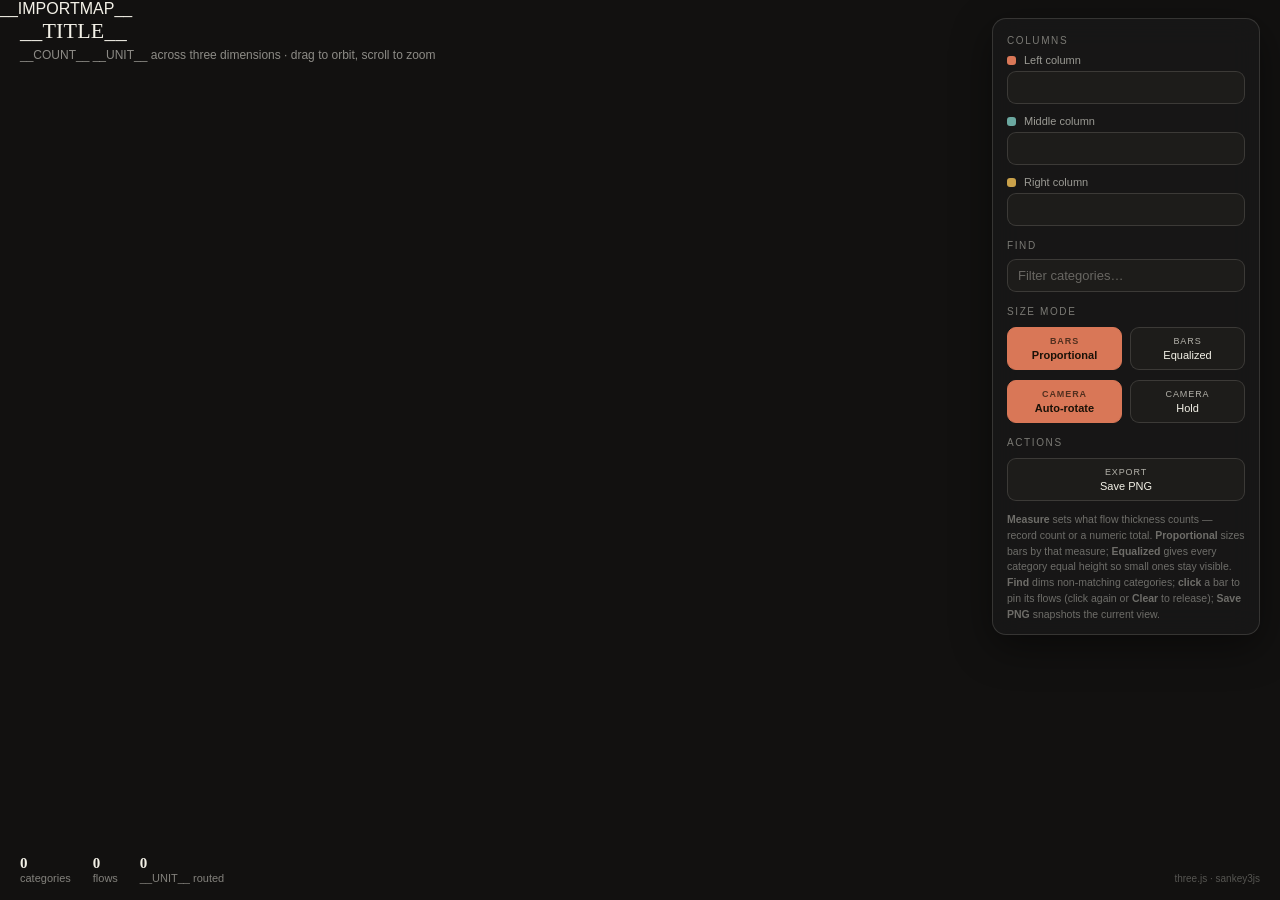
<file: api/sankey_explorer_data/template.html>
<!DOCTYPE html>
<html lang="en">
<head>
<meta charset="utf-8" />
<meta name="viewport" content="width=device-width, initial-scale=1" />
<title>__TITLE__</title>
<style>
  :root{
    --terracotta:#D97757; --cream:#F3F1E7; --ink:#191919;
    --panel:rgba(25,25,25,.72); --line:rgba(243,241,231,.14);
  }
  *{box-sizing:border-box}
  html,body{margin:0;height:100%;overflow:hidden;background:#121110;color:var(--cream);
    font-family:Inter,-apple-system,"Segoe UI",Roboto,sans-serif;}
  #app{position:fixed;inset:0}
  canvas{display:block}
  .head{position:absolute;top:18px;left:20px;z-index:10;pointer-events:none}
  .head h1{margin:0;font-family:Newsreader,Georgia,serif;font-weight:500;font-size:22px;letter-spacing:.2px}
  .head p{margin:4px 0 0;font-size:12px;color:rgba(243,241,231,.55)}
  .panel{position:absolute;top:18px;right:20px;z-index:10;width:268px;
    background:var(--panel);backdrop-filter:blur(14px);
    border:1px solid var(--line);border-radius:14px;padding:14px 14px 12px;
    box-shadow:0 12px 40px rgba(0,0,0,.45)}
  .panel .sec{font-size:10px;text-transform:uppercase;letter-spacing:.16em;
    color:rgba(243,241,231,.45);margin:2px 0 8px}
  .ctl{margin-bottom:11px}
  .ctl label{display:flex;align-items:center;gap:8px;font-size:11px;
    color:rgba(243,241,231,.6);margin-bottom:5px}
  .dot{width:9px;height:9px;border-radius:3px;flex:0 0 auto}
  select{width:100%;appearance:none;background:#1d1c1a;color:var(--cream);
    border:1px solid var(--line);border-radius:9px;padding:8px 10px;font-size:13px;
    cursor:pointer;font-family:inherit}
  select:hover{border-color:rgba(217,119,87,.6)}
  input[type=text]{width:100%;background:#1d1c1a;color:var(--cream);
    border:1px solid var(--line);border-radius:9px;padding:8px 10px;font-size:13px;
    font-family:inherit;outline:none}
  input[type=text]:focus{border-color:rgba(217,119,87,.6)}
  input[type=text]::placeholder{color:rgba(243,241,231,.35)}
  .row{display:flex;gap:8px;margin-top:10px}
  .btn{flex:1;background:#1d1c1a;color:var(--cream);border:1px solid var(--line);
    border-radius:9px;padding:8px 6px;font-size:11px;cursor:pointer;
    display:flex;flex-direction:column;align-items:center;gap:3px;font-family:inherit;
    transition:border-color .15s,background .15s}
  .btn:hover{border-color:rgba(217,119,87,.6)}
  .btn.on{background:var(--terracotta);border-color:var(--terracotta);color:#1a1208;font-weight:600}
  .btn .k{font-size:9px;letter-spacing:.1em;text-transform:uppercase;opacity:.7}
  .hint{margin-top:11px;font-size:10.5px;line-height:1.5;color:rgba(243,241,231,.4)}
  .stats{position:absolute;bottom:16px;left:20px;z-index:10;display:flex;gap:22px;
    font-size:11px;color:rgba(243,241,231,.5)}
  .stats b{color:var(--cream);font-size:15px;font-weight:600;display:block;
    font-family:Newsreader,Georgia,serif}
  #tip{position:fixed;z-index:30;pointer-events:none;opacity:0;transition:opacity .12s;
    background:rgba(20,19,18,.96);border:1px solid rgba(217,119,87,.5);
    border-radius:10px;padding:9px 12px;font-size:12px;max-width:240px;
    box-shadow:0 8px 30px rgba(0,0,0,.5)}
  #tip .t{font-weight:600;margin-bottom:3px}
  #tip .s{color:rgba(243,241,231,.6);font-size:11px}
  #tip .pct{color:var(--terracotta);font-weight:600}
  .credit{position:absolute;bottom:16px;right:20px;z-index:10;font-size:10px;
    color:rgba(243,241,231,.3)}
</style>
</head>
<body>
<div id="app"></div>

<div class="head">
  <h1>__TITLE__</h1>
  <p>__COUNT__ __UNIT__ across three dimensions · drag to orbit, scroll to zoom</p>
</div>

<div class="panel">
  <div class="sec">Columns</div>
  <div class="ctl">
    <label><span class="dot" style="background:#D97757"></span>Left column</label>
    <select id="dimA"></select>
  </div>
  <div class="ctl">
    <label><span class="dot" style="background:#6BA8A0"></span>Middle column</label>
    <select id="dimB"></select>
  </div>
  <div class="ctl">
    <label><span class="dot" style="background:#C9A14A"></span>Right column</label>
    <select id="dimC"></select>
  </div>

  <div class="sec" style="margin-top:14px">Find</div>
  <div class="ctl">
    <input id="search" type="text" placeholder="Filter categories…" autocomplete="off" spellcheck="false" />
  </div>

  <div class="sec" id="measSec" style="margin-top:14px;display:none">Measure</div>
  <div class="row" id="measRow" style="display:none">
    <button class="btn on" id="mCount"><span class="k">Flow</span>Count</button>
    <button class="btn" id="mWeight"><span class="k">Flow</span><span id="mWeightLbl">Weight</span></button>
  </div>

  <div class="sec" style="margin-top:14px">Size mode</div>
  <div class="row">
    <button class="btn on" id="mProp"><span class="k">Bars</span>Proportional</button>
    <button class="btn" id="mEq"><span class="k">Bars</span>Equalized</button>
  </div>
  <div class="row">
    <button class="btn on" id="rotOn"><span class="k">Camera</span>Auto-rotate</button>
    <button class="btn" id="rotOff"><span class="k">Camera</span>Hold</button>
  </div>

  <div class="sec" style="margin-top:14px">Actions</div>
  <div class="row">
    <button class="btn" id="savePng"><span class="k">Export</span>Save PNG</button>
    <button class="btn" id="clearPin" style="display:none"><span class="k">Pin</span>Clear</button>
  </div>
  <div class="hint"><b>Measure</b> sets what flow thickness counts — record count or a numeric total. <b>Proportional</b> sizes bars by that measure; <b>Equalized</b> gives every category equal height so small ones stay visible. <b>Find</b> dims non-matching categories; <b>click</b> a bar to pin its flows (click again or <b>Clear</b> to release); <b>Save PNG</b> snapshots the current view.</div>
</div>

<div class="stats">
  <div><b id="sNodes">0</b>categories</div>
  <div><b id="sLinks">0</b>flows</div>
  <div><b id="sTotal">0</b>__UNIT__ routed</div>
</div>
<div class="credit">three.js · sankey3js</div>
<div id="tip"></div>

__IMPORTMAP__

<script type="module">
import * as THREE from "three";
import { OrbitControls } from "three/addons/controls/OrbitControls.js";

const DATA = __DATA__;
const RECORDS = DATA.records;
const DIMS = __DIMS__;            // [{key,label}, ...]
let dims = __DEFAULTS__;          // ["keyA","keyB","keyC"]
const WEIGHT = __WEIGHT__;        // {key,label} | null
let measure = "count";           // "count" | "weight"

// active per-record contribution to flow size
function recVal(r){ return (WEIGHT && measure==="weight") ? (+r[WEIGHT.key]||0) : 1; }
function fmt(n){ n=Math.round(n); return n>=1000 ? (n/1000).toFixed(n>=10000?0:1)+"k" : String(n); }
function measureLabel(){ return (WEIGHT && measure==="weight") ? WEIGHT.label : "records"; }

const PALETTE = [
  "#D97757","#6BA8A0","#C9A14A","#7E9CC4","#C77B8B","#8FB36B","#B98AD1",
  "#D99A4E","#5FA6B5","#CB6F5A","#A9B05E","#9785C9","#D08AA0","#6FB394",
  "#C5915C","#7FA2B8","#BE7C9C","#9CB071","#C98F66","#86A8C0",
];

const COL_X = [-9.5, 0, 9.5];
const COL_H = 11, GAP = 0.16, NODE_W = 0.85, NODE_D = 1.4, SEG = 26;
const SEP = " ";

const app = document.getElementById("app");
const scene = new THREE.Scene();
scene.background = new THREE.Color(0x121110);
scene.fog = new THREE.Fog(0x121110, 26, 52);
const camera = new THREE.PerspectiveCamera(46, innerWidth/innerHeight, 0.1, 200);
camera.position.set(2, 6, 30);
const renderer = new THREE.WebGLRenderer({ antialias:true, preserveDrawingBuffer:true });
renderer.setSize(innerWidth, innerHeight);
renderer.setPixelRatio(Math.min(devicePixelRatio, 2));
app.appendChild(renderer.domElement);
const controls = new OrbitControls(camera, renderer.domElement);
controls.enableDamping = true; controls.dampingFactor = 0.08;
controls.target.set(0,0,0); controls.minDistance = 14; controls.maxDistance = 48;
controls.autoRotate = true; controls.autoRotateSpeed = 0.45;
scene.add(new THREE.AmbientLight(0xffffff, 0.85));
const klight = new THREE.DirectionalLight(0xffffff, 0.9); klight.position.set(6,12,14); scene.add(klight);
const rim = new THREE.DirectionalLight(0xD97757, 0.35); rim.position.set(-10,4,-8); scene.add(rim);

let mode = "prop", current = null, outgoing = null;
const clock = new THREE.Clock();
const raycaster = new THREE.Raycaster();
const mouse = new THREE.Vector2(-2,-2);
let hovered = null;
let pinned = null, pinnedSel = null, searchTerm = "";
const TITLE_SLUG = (document.title||"sankey").toLowerCase().replace(/[^a-z0-9]+/g,"-").replace(/^-+|-+$/g,"") || "sankey";

function colorFor(i){ return PALETTE[i % PALETTE.length]; }
function buildColumn(dimKey){
  const agg=new Map();   // value -> {n, size}
  for(const r of RECORDS){ const v=r[dimKey] ?? "(none)";
    const a=agg.get(v)||{n:0,size:0}; a.n+=1; a.size+=recVal(r); agg.set(v,a); }
  return [...agg.entries()].sort((a,b)=> b[1].size-a[1].size || String(a[0]).localeCompare(String(b[0])))
    .map(([value,a],i)=>({value:String(value),n:a.n,size:a.size,idx:i}));
}
function layoutColumn(nodes, colIndex){
  const n=nodes.length, total=nodes.reduce((s,x)=>s+x.size,0)||1;
  const usable=COL_H-GAP*(n-1); let y=COL_H/2; const x=COL_X[colIndex];
  for(const nd of nodes){
    const h = mode==="prop" ? (nd.size/total)*usable : usable/n;
    nd.h=Math.max(h,0.02); nd.yTop=y; nd.yBot=y-nd.h; nd.yc=(y+nd.yBot)/2; nd.x=x; nd.col=colIndex;
    nd.color=colorFor(colIndex===0?nd.idx:colIndex===1?nd.idx+7:nd.idx+13);
    y=nd.yBot-GAP;
  }
  return nodes;
}
function linkPairs(keyA,keyB){
  const m=new Map();   // "a\0b" -> size
  for(const r of RECORDS){ const a=r[keyA]??"(none)",b=r[keyB]??"(none)";
    const k=a+SEP+b; m.set(k,(m.get(k)||0)+recVal(r)); }
  return m;
}
function allocBands(node,links){
  const sorted=[...links].sort((a,b)=>a.partnerIdx-b.partnerIdx);
  const total=sorted.reduce((s,x)=>s+x.v,0)||1; let y=node.yTop; const bands=new Map();
  for(const l of sorted){ const h=(l.v/total)*node.h; bands.set(l.partnerIdx,{top:y,bot:y-h}); y-=h; }
  return bands;
}
function smoother(t){ return t*t*t*(t*(t*6-15)+10); }
function ribbonGeometry(sx,sTop,sBot,tx,tTop,tBot){
  const pos=[];
  for(let i=0;i<=SEG;i++){ const t=i/SEG,e=smoother(t),x=sx+(tx-sx)*t;
    const top=sTop+(tTop-sTop)*e, bot=sBot+(tBot-sBot)*e; pos.push(x,top,0,x,bot,0); }
  const idx=[]; for(let i=0;i<SEG;i++){ const a=2*i,b=2*i+1,c=2*i+2,d=2*i+3; idx.push(a,b,d,a,d,c); }
  const g=new THREE.BufferGeometry();
  g.setAttribute("position",new THREE.Float32BufferAttribute(pos,3)); g.setIndex(idx); return g;
}
function makeLabel(text,count){
  const pad=14,fs=34,cv=document.createElement("canvas"),ctx=cv.getContext("2d");
  ctx.font=`600 ${fs}px Inter, sans-serif`;
  const main=text.length>22?text.slice(0,21)+"…":text, sub=`  ${count}`;
  const w=Math.ceil(ctx.measureText(main+sub).width)+pad*2, h=fs+pad*2;
  cv.width=w; cv.height=h; ctx.font=`600 ${fs}px Inter, sans-serif`; ctx.textBaseline="middle";
  ctx.fillStyle="#F3F1E7"; ctx.fillText(main,pad,h/2);
  ctx.fillStyle="#D97757"; ctx.fillText(sub,pad+ctx.measureText(main).width,h/2);
  const tex=new THREE.CanvasTexture(cv); tex.anisotropy=4;
  const mat=new THREE.SpriteMaterial({map:tex,transparent:true,depthTest:false});
  const sp=new THREE.Sprite(mat); sp.scale.set(w/h*0.95,0.95,1); sp.userData.aspect=w/h; return sp;
}
function buildScene(){
  const root=new THREE.Group();
  const cols=dims.map((d,i)=>layoutColumn(buildColumn(d),i));
  const colIndex=cols.map(c=>{const m=new Map();c.forEach((n,i)=>m.set(n.value,i));return m;});
  const nodeMeshes=[], ribbonMeshes=[];
  for(let ci=0;ci<3;ci++){
    for(const nd of cols[ci]){
      const geo=new THREE.BoxGeometry(NODE_W,nd.h,NODE_D);
      const mat=new THREE.MeshStandardMaterial({color:new THREE.Color(nd.color),roughness:.55,metalness:.05,
        transparent:true,opacity:0,emissive:new THREE.Color(nd.color),emissiveIntensity:.12});
      const mesh=new THREE.Mesh(geo,mat); mesh.position.set(nd.x,nd.yc,0);
      mesh.userData={node:nd,kind:"node",baseColor:nd.color}; root.add(mesh); nodeMeshes.push(mesh);
      if(nd.h>=0.34){
        const lab=makeLabel(nd.value,fmt(nd.size)); const sx=lab.userData.aspect*0.95;
        if(ci===1){ lab.position.set(nd.x,nd.yc,NODE_D/2+0.05); lab.scale.set(sx*0.62,0.62,1); }
        else{ lab.position.set(nd.x+(ci===0?-1:1)*(sx*0.95/2+NODE_W/2+0.25),nd.yc,0); }
        lab.material.opacity=0; lab.userData={kind:"label"}; root.add(lab);
      }
    }
  }
  function makeRibbons(lc,rc,leftNodes,rightNodes,lIdx,rIdx){
    const pairs=linkPairs(dims[lc],dims[rc]);
    const outByNode=new Map(),inByNode=new Map();
    for(const [k,v] of pairs){ const [a,b]=k.split(SEP);
      if(!lIdx.has(a)||!rIdx.has(b))continue;
      (outByNode.get(a)||outByNode.set(a,[]).get(a)).push({v,partnerIdx:rIdx.get(b)});
      (inByNode.get(b)||inByNode.set(b,[]).get(b)).push({v,partnerIdx:lIdx.get(a)});
    }
    const outBands=new Map(),inBands=new Map();
    for(const nd of leftNodes) outBands.set(nd.value,allocBands(nd,outByNode.get(nd.value)||[]));
    for(const nd of rightNodes) inBands.set(nd.value,allocBands(nd,inByNode.get(nd.value)||[]));
    for(const [k,v] of pairs){ const [a,b]=k.split(SEP);
      if(!lIdx.has(a)||!rIdx.has(b))continue;
      const sn=leftNodes[lIdx.get(a)],tn=rightNodes[rIdx.get(b)];
      const sBand=outBands.get(a).get(rIdx.get(b)), tBand=inBands.get(b).get(lIdx.get(a));
      if(!sBand||!tBand)continue;
      const geo=ribbonGeometry(sn.x+NODE_W/2,sBand.top,sBand.bot,tn.x-NODE_W/2,tBand.top,tBand.bot);
      const mat=new THREE.MeshBasicMaterial({color:new THREE.Color(sn.color),transparent:true,opacity:0,
        side:THREE.DoubleSide,depthWrite:false});
      const mesh=new THREE.Mesh(geo,mat); mesh.renderOrder=1;
      mesh.userData={kind:"ribbon",srcVal:a,dstVal:b,v,baseAlpha:0.42};
      root.add(mesh); ribbonMeshes.push(mesh);
    }
  }
  makeRibbons(0,1,cols[0],cols[1],colIndex[0],colIndex[1]);
  makeRibbons(1,2,cols[1],cols[2],colIndex[1],colIndex[2]);
  document.getElementById("sNodes").textContent=cols.reduce((s,c)=>s+c.length,0);
  document.getElementById("sLinks").textContent=ribbonMeshes.length;
  const grand=cols[0].reduce((s,x)=>s+x.size,0);
  document.getElementById("sTotal").textContent=
    (WEIGHT&&measure==="weight") ? fmt(grand) : RECORDS.length;
  scene.add(root);
  return {root,nodes:nodeMeshes,ribbons:ribbonMeshes,fade:0};
}
function disposeGroup(g){ scene.remove(g); g.traverse(o=>{ if(o.geometry)o.geometry.dispose();
  if(o.material){ if(o.material.map)o.material.map.dispose(); o.material.dispose(); } }); }
function rebuild(){ if(outgoing){disposeGroup(outgoing.root);outgoing=null;}
  if(current){outgoing=current;} current=buildScene(); current.fade=0; resolvePin(); }
function setPin(nd){ pinnedSel = nd ? {value:nd.value,col:nd.col} : null; pinned = nd;
  document.getElementById("clearPin").style.display = nd ? "" : "none"; }
function resolvePin(){   // re-bind the pinned selection to a node in the freshly built scene
  if(!pinnedSel){ pinned=null; document.getElementById("clearPin").style.display="none"; return; }
  pinned = current.nodes.map(m=>m.userData.node)
    .find(n=>n.value===pinnedSel.value && n.col===pinnedSel.col) || null;
  if(!pinned) pinnedSel=null;
  document.getElementById("clearPin").style.display = pinned ? "" : "none"; }
function savePng(){   // render-on-demand then capture (renderer uses preserveDrawingBuffer)
  renderer.render(scene,camera);
  const a=document.createElement("a"); a.href=renderer.domElement.toDataURL("image/png");
  a.download=TITLE_SLUG+".png"; document.body.appendChild(a); a.click(); a.remove(); }
function updateHover(){
  if(!current)return;
  raycaster.setFromCamera(mouse,camera);
  const hits=raycaster.intersectObjects(current.nodes,false);
  hovered=hits.length?hits[0].object.userData.node:null;
  const tip=document.getElementById("tip");
  if(hovered){ const pct=(hovered.n/RECORDS.length*100).toFixed(1);
    const wbit=(WEIGHT&&measure==="weight") ? ` · <span class="pct">${fmt(hovered.size)}</span> ${WEIGHT.label}` : "";
    tip.innerHTML=`<div class="t">${hovered.value}</div><div class="s">`+
      `${DIMS.find(d=>d.key===dims[hovered.col]).label} · <span class="pct">${hovered.n}</span> records · ${pct}%${wbit}</div>`;
    tip.style.opacity=1; } else tip.style.opacity=0;
}
function isNeighbor(nd,on){ for(const m of current.ribbons){
  if((m.userData.srcVal===on.value&&m.userData.dstVal===nd.value)||
     (m.userData.dstVal===on.value&&m.userData.srcVal===nd.value))return true; } return false; }
function searchMatch(v){ return !searchTerm || String(v).toLowerCase().includes(searchTerm); }
function applyHighlight(){ const on=hovered||pinned;   // hover previews; pin persists
  for(const m of current.ribbons){ const c=on&&(m.userData.srcVal===on.value||m.userData.dstVal===on.value);
    let a=!on?m.userData.baseAlpha:c?0.85:0.06;
    if(searchTerm && !(searchMatch(m.userData.srcVal)||searchMatch(m.userData.dstVal))) a=Math.min(a,0.04);
    m.userData.targetAlpha=a; }
  for(const m of current.nodes){ const nd=m.userData.node;
    let dim=!on?1:(nd.value===on.value||isNeighbor(nd,on)?1:0.25);
    if(searchTerm && !searchMatch(nd.value)) dim=Math.min(dim,0.12);
    m.userData.targetDim=dim; }
}
function tick(){
  requestAnimationFrame(tick); const dt=clock.getDelta();
  if(current){ current.fade=Math.min(1,current.fade+dt/0.5); applyHighlight(); const f=current.fade;
    for(const m of current.nodes){ const dim=m.userData.targetDim??1;
      m.material.opacity+=(0.92*f*dim-m.material.opacity)*Math.min(1,dt*12); }
    for(const m of current.ribbons){ const ta=(m.userData.targetAlpha??m.userData.baseAlpha)*f;
      m.material.opacity+=(ta-m.material.opacity)*Math.min(1,dt*12); }
    current.root.traverse(o=>{ if(o.userData.kind==="label") o.material.opacity+=(f-o.material.opacity)*Math.min(1,dt*10); });
  }
  if(outgoing){ outgoing.fade=(outgoing.fade??1)-dt/0.32; const f=Math.max(0,outgoing.fade);
    outgoing.root.traverse(o=>{ if(o.material)o.material.opacity=(o.userData.kind==="ribbon"?f*0.4:f); });
    if(f<=0){ disposeGroup(outgoing.root); outgoing=null; } }
  controls.update(); updateHover(); renderer.render(scene,camera);
}
function fillSelect(id,val){ const sel=document.getElementById(id); sel.innerHTML="";
  for(const d of DIMS){ const o=document.createElement("option"); o.value=d.key; o.textContent=d.label;
    if(d.key===val)o.selected=true; sel.appendChild(o); } }
fillSelect("dimA",dims[0]); fillSelect("dimB",dims[1]); fillSelect("dimC",dims[2]);
document.getElementById("dimA").onchange=e=>{dims[0]=e.target.value;rebuild();};
document.getElementById("dimB").onchange=e=>{dims[1]=e.target.value;rebuild();};
document.getElementById("dimC").onchange=e=>{dims[2]=e.target.value;rebuild();};
function setMode(m){ mode=m; document.getElementById("mProp").classList.toggle("on",m==="prop");
  document.getElementById("mEq").classList.toggle("on",m==="eq"); rebuild(); }
document.getElementById("mProp").onclick=()=>setMode("prop");
document.getElementById("mEq").onclick=()=>setMode("eq");
function setRot(on){ controls.autoRotate=on; document.getElementById("rotOn").classList.toggle("on",on);
  document.getElementById("rotOff").classList.toggle("on",!on); }
document.getElementById("rotOn").onclick=()=>setRot(true);
document.getElementById("rotOff").onclick=()=>setRot(false);
if(WEIGHT){
  document.getElementById("measSec").style.display="";
  document.getElementById("measRow").style.display="";
  document.getElementById("mWeightLbl").textContent=WEIGHT.label;
  const setMeasure=m=>{ measure=m; document.getElementById("mCount").classList.toggle("on",m==="count");
    document.getElementById("mWeight").classList.toggle("on",m==="weight"); rebuild(); };
  document.getElementById("mCount").onclick=()=>setMeasure("count");
  document.getElementById("mWeight").onclick=()=>setMeasure("weight");
}
addEventListener("mousemove",e=>{ mouse.x=(e.clientX/innerWidth)*2-1; mouse.y=-(e.clientY/innerHeight)*2+1;
  const tip=document.getElementById("tip"); tip.style.left=(e.clientX+16)+"px"; tip.style.top=(e.clientY+16)+"px"; });

// search/filter: dims non-matching categories (no rebuild; applyHighlight runs each frame)
document.getElementById("search").addEventListener("input",e=>{ searchTerm=e.target.value.trim().toLowerCase(); });
// save PNG + clear pin
document.getElementById("savePng").onclick=savePng;
document.getElementById("clearPin").onclick=()=>setPin(null);
// click-to-pin (distinguish click from orbit-drag via pointer travel)
let _down=null;
renderer.domElement.addEventListener("pointerdown",e=>{ _down={x:e.clientX,y:e.clientY}; });
renderer.domElement.addEventListener("pointerup",e=>{
  if(!_down) return; const moved=Math.abs(e.clientX-_down.x)+Math.abs(e.clientY-_down.y); _down=null;
  if(moved>6 || !current) return;   // it was a drag (orbit), not a click
  mouse.x=(e.clientX/innerWidth)*2-1; mouse.y=-(e.clientY/innerHeight)*2+1;
  raycaster.setFromCamera(mouse,camera);
  const hits=raycaster.intersectObjects(current.nodes,false);
  const nd=hits.length?hits[0].object.userData.node:null;
  if(nd && pinnedSel && pinnedSel.value===nd.value && pinnedSel.col===nd.col) setPin(null);
  else setPin(nd);   // nd null (empty space) clears the pin
});
addEventListener("resize",()=>{ camera.aspect=innerWidth/innerHeight; camera.updateProjectionMatrix();
  renderer.setSize(innerWidth,innerHeight); });
rebuild(); tick();
</script>
</body>
</html>
</file>
